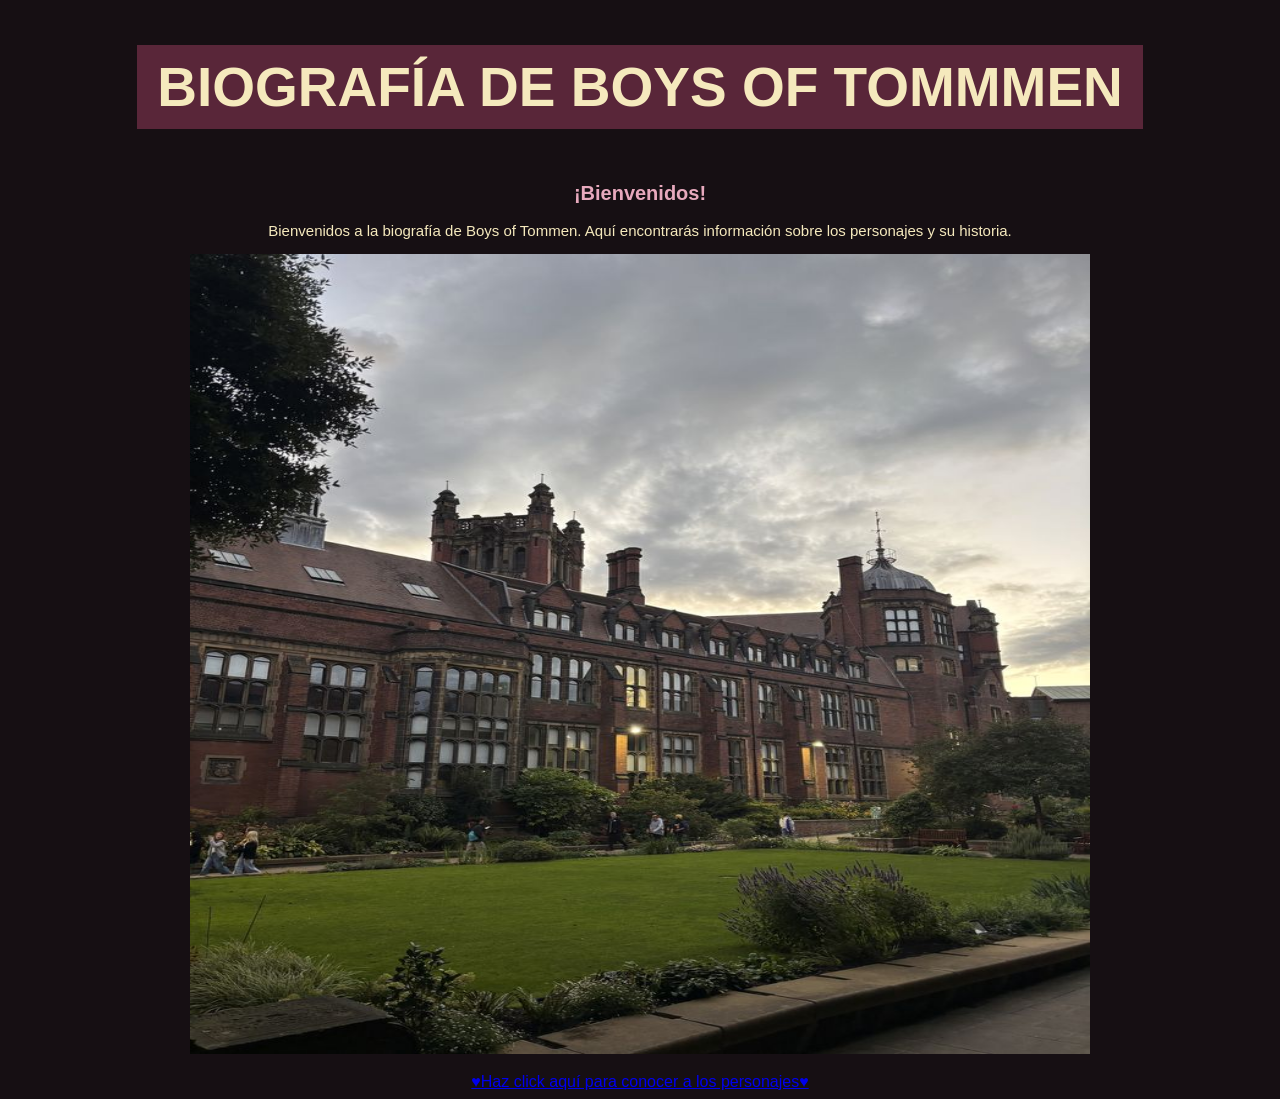
<file: index.html>
<!DOCTYPE html>
<html lang="en">
<head>
    <meta charset="UTF-8">
    <meta name="viewport" content="width=device-width, initial-scale=1.0">
    <title>Document</title>
    <link rel="stylesheet" href="Biografia Tommen.css">
</head>
<body>

    <header>
   <h1>BIOGRAFÍA DE BOYS OF TOMMMEN</h1> 
 <h2>¡Bienvenidos!</h2>
        <p>
            Bienvenidos a la biografía de Boys of Tommen. Aquí encontrarás información sobre los personajes y su historia.
            <center><img src="newcastle university _3.jpg" alt="portada" width="900" height="800"></center>
        </p>
        </header>

        <nav>
   <a href="#" class="boton-redirección"></a>
          <a href="Biografia 2.html">♥Haz click aquí para conocer a los personajes♥</a>
          </nav>
</body>
</html>
</file>
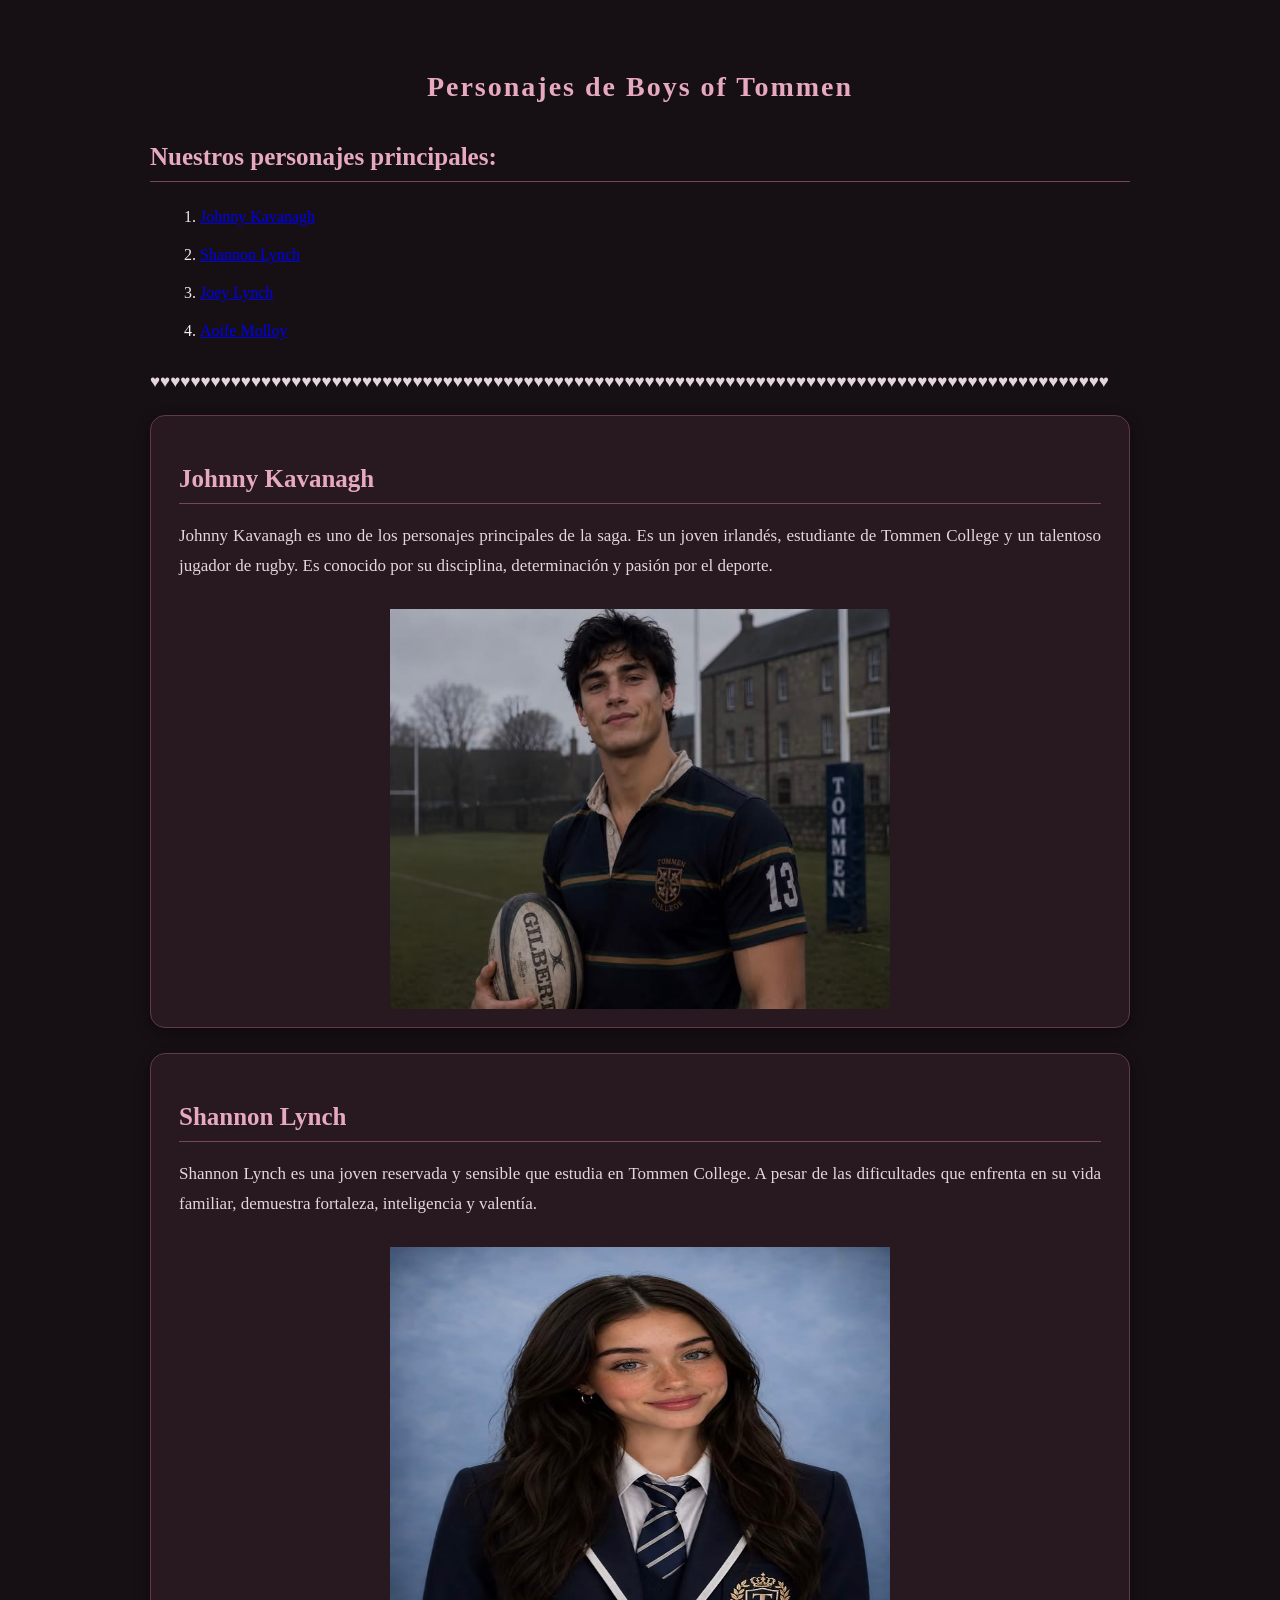
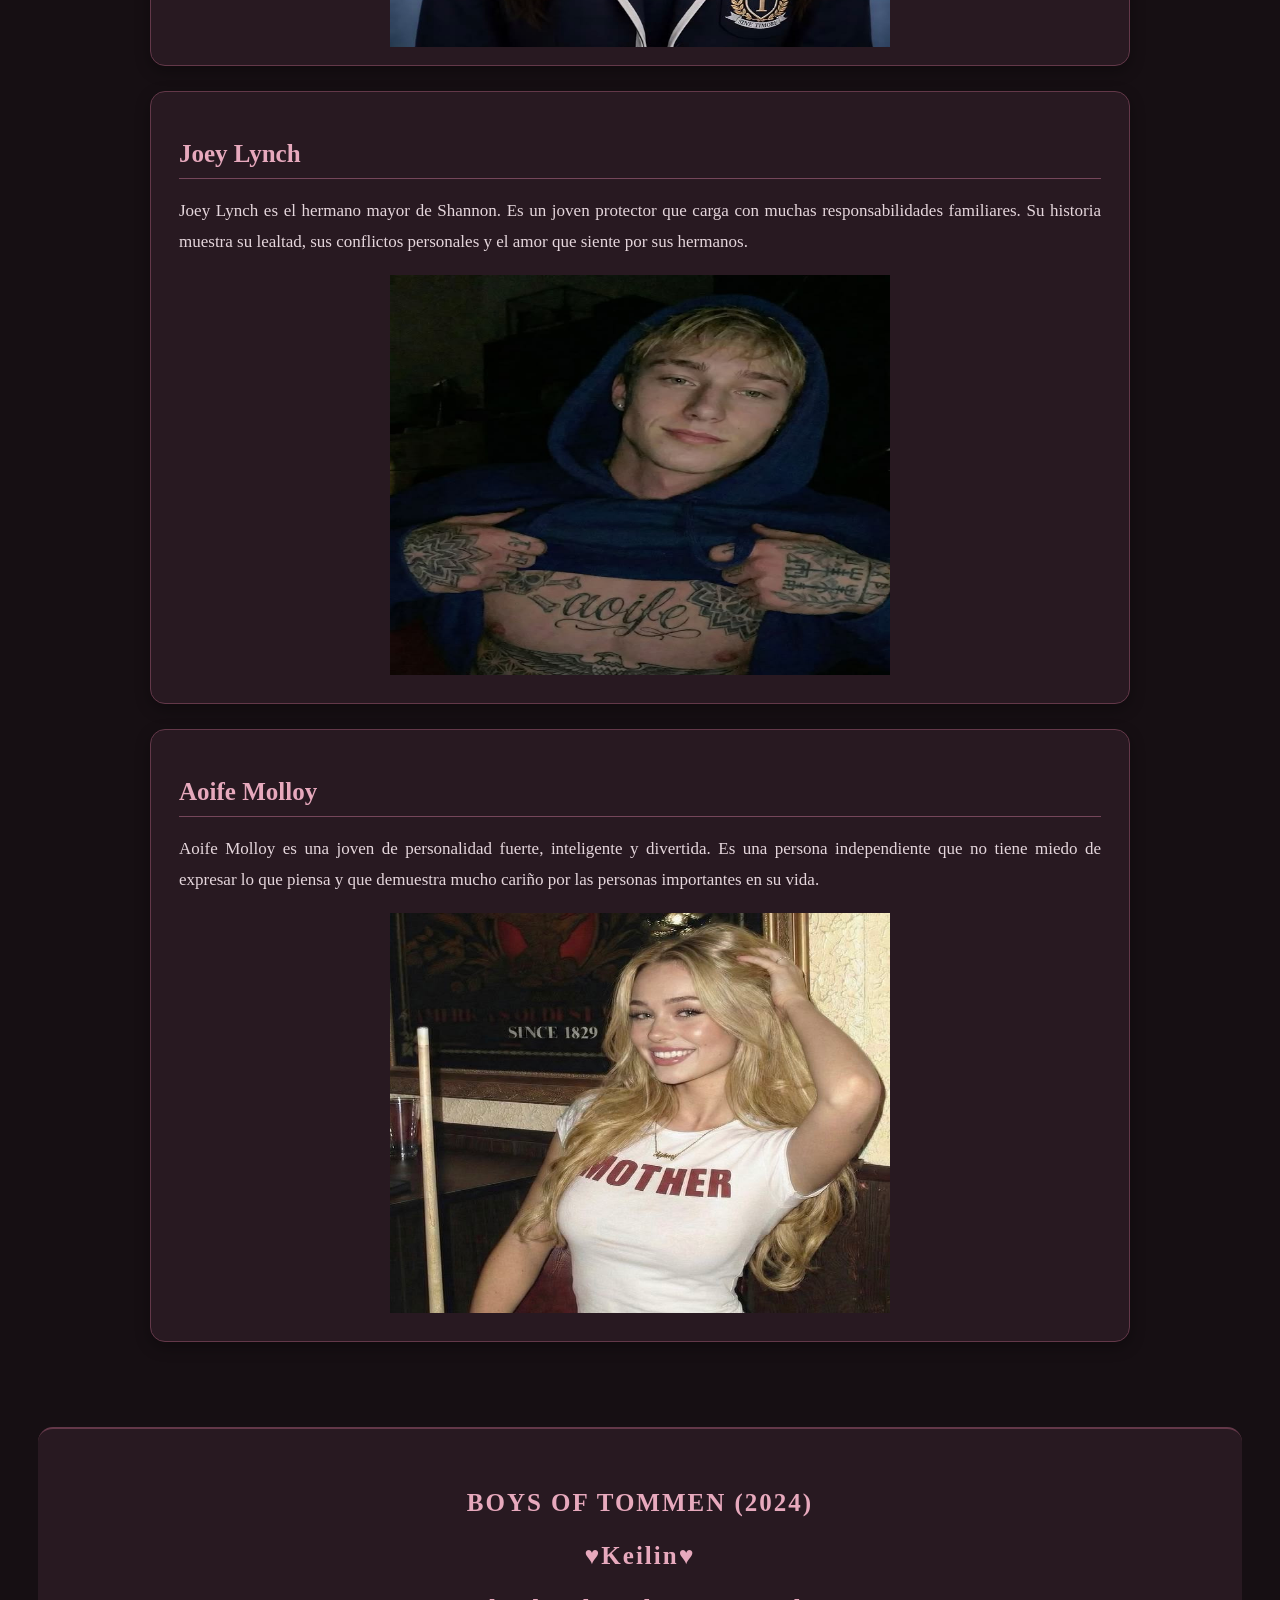
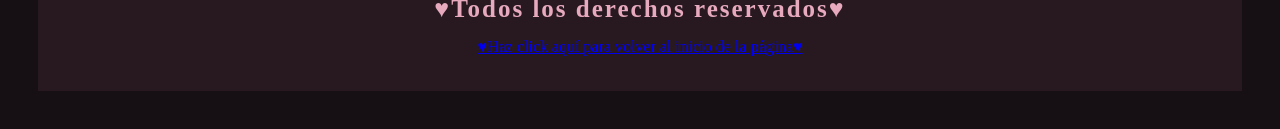
<file: Biografia 2.html>
<html lang="en">
<head>
    <meta charset="UTF-8">
    <meta name="viewport" content="width=device-width, initial-scale=1.0">
    <title>Document</title>
    <link rel="stylesheet" href="Biografia 2.css">
</head>
<body>
<main>
    <section>
        <h1>Personajes de Boys of Tommen</h1>
        <h2 class="Hello">Nuestros personajes principales:</h2>
<nav>
    <ol>
       <section><li><a href="#Johnny Kavanagh">Johnny Kavanagh</a></li></section>
        <section><li><a href="#Shannon Lynch">Shannon Lynch</a></li></section>
        <section><li><a href="#Joey Lynch">Joey Lynch</a></li></section>
        <section><li><a href="#Aoife Molloy">Aoife Molloy</a></li></section>
    </ol>
</nav>

 <p>♥♥♥♥♥♥♥♥♥♥♥♥♥♥♥♥♥♥♥♥♥♥♥♥♥♥♥♥♥♥♥♥♥♥♥♥♥♥♥♥♥♥♥♥♥♥♥♥♥♥♥♥♥♥♥♥♥♥♥♥♥♥♥♥♥♥♥♥♥♥♥♥♥♥♥♥♥♥♥♥♥♥♥♥♥♥♥♥♥♥♥♥♥♥♥</p>
        <article>
            <section id="Johnny Kavanagh">
            <h2>Johnny Kavanagh</h2>
            <p>
                Johnny Kavanagh es uno de los personajes principales
                de la saga. Es un joven irlandés, estudiante de Tommen
                College y un talentoso jugador de rugby. Es conocido
                por su disciplina, determinación y pasión por el deporte.
            </p>
            </section>
            <center><img src="938719116101876448 (1).jpg" alt="Johnny Kavanagh" width="500" height="400"></center>
        </article>

        <article>
            <section id="Shannon Lynch">
            <h2>Shannon Lynch</h2>
            <p>
                Shannon Lynch es una joven reservada y sensible que
                estudia en Tommen College. A pesar de las dificultades
                que enfrenta en su vida familiar, demuestra fortaleza,
                inteligencia y valentía.
            </p>
            </section>
            <center><img src="Shannon Lynch (1).jpg" alt="Shannon Lynch" width="500" height="400"></center>
        </article>

        <article>
            <section id="Joey Lynch">
            <h2>Joey Lynch</h2>
            <p>
                Joey Lynch es el hermano mayor de Shannon. Es un joven
                protector que carga con muchas responsabilidades
                familiares. Su historia muestra su lealtad, sus conflictos
                personales y el amor que siente por sus hermanos.
            </p>
            <center><img src="605663849935418993.jpg" alt="Joey Lynch" width="500" height="400"></center>
            </section>
        </article>

        <article>
            <section id="Aoife Molloy">
            <h2>Aoife Molloy</h2>
            <p>
                Aoife Molloy es una joven de personalidad fuerte,
                inteligente y divertida. Es una persona independiente
                que no tiene miedo de expresar lo que piensa y que
                demuestra mucho cariño por las personas importantes
                en su vida.
            </p>
            <center><img src="ᝰ_ᐟ — aoife molloy _ saving_redeeming 6.jpg" alt="Aoife Molloy" width="500" height="400"></center>
            </section>
        </article>

    </section>
</main>

<footer>
    <h3>BOYS OF TOMMEN (2024)</h3>
<h3>♥Keilin♥</h3>
<h3>♥Todos los derechos reservados♥</h3>
 <nav>
   <a href="#" class="boton-redirección"></a>
<a href="index.html">♥Haz click aquí para volver al inicio de la página♥</a>
          </nav>
</footer>

</body>
</html>
</file>
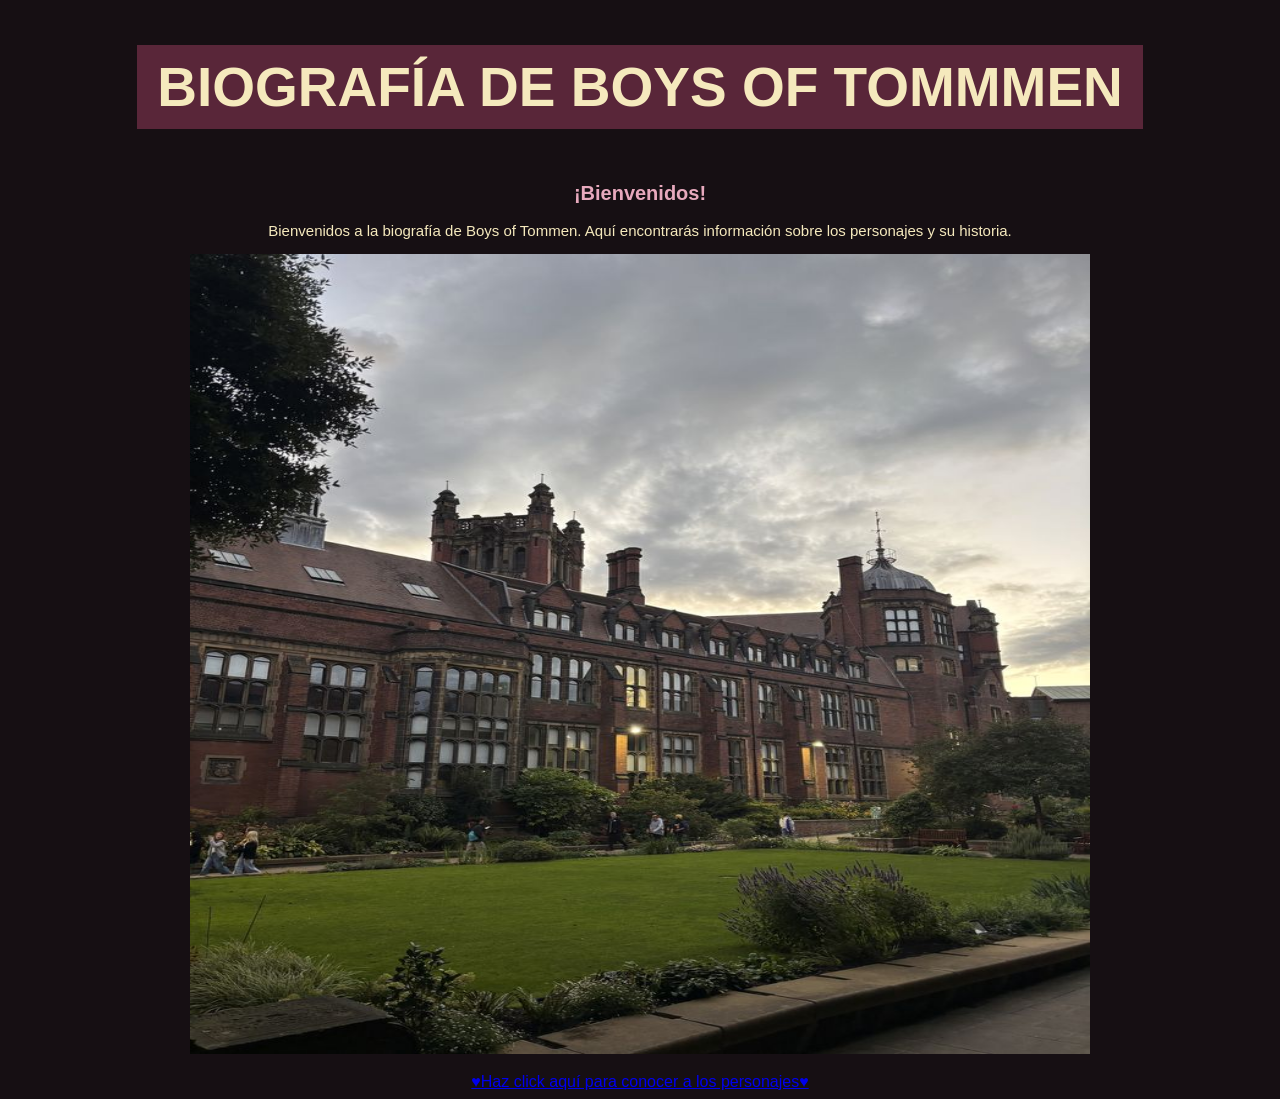
<file: Biografia Tommem.html>
<!DOCTYPE html>
<html lang="en">
<head>
    <meta charset="UTF-8">
    <meta name="viewport" content="width=device-width, initial-scale=1.0">
    <title>Document</title>
    <link rel="stylesheet" href="Biografia Tommen.css">
</head>
<body>

    <header>
   <h1>BIOGRAFÍA DE BOYS OF TOMMMEN</h1> 
 <h2>¡Bienvenidos!</h2>
        <p>
            Bienvenidos a la biografía de Boys of Tommen. Aquí encontrarás información sobre los personajes y su historia.
            <center><img src="newcastle university _3.jpg" alt="portada" width="900" height="800"></center>
        </p>
        </header>

        <nav>
   <a href="#" class="boton-redirección"></a>
          <a href="Biografia 2.html">♥Haz click aquí para conocer a los personajes♥</a>
          </nav>
</body>
</html>
</file>
<file: Biografia Tommen.css>
body {
    background-color: #160f13;
    font-family: Arial;
    text-align: center;
}

h1 {
    color: #f5e9bd;
    font-size: 55px;
    background-color: #592639;
    display: inline-block;
    padding: 10px 20px;
}
h2 {
    color: #e7a9bd;
    font-size: 20px;
}

p {
    color: #f5e9bd;
    font-size: 15px;
}

.Hello {
    color: #e7a9bd;
    font-size: 50px;
}


button {
    background-color: #702C43;
    color: rgb(255, 255, 255);
    padding: 12px 25px;
    border: none;
    border-radius: 10px;
}
</file>
<file: Biografia 2.css>
body {
    background: #160f13;
    color: #f5e9ed;
    font-family: Georgia, serif;
    padding: 30px;
}
main {
    max-width: 1000px;
    margin: auto;
}
section {
    padding: 30px;
}
h1 {
    text-align: center;
    color: #e7a9bd;
    font-size: 38px;
    margin-bottom: 40px;
    letter-spacing: 2px;
}
article {
    background: #281921;
    border: 1px solid #633849;
    border-radius: 15px;
    padding: 25px;
    margin-bottom: 25px;
    transition: 0.3s;
    box-shadow: 0 5px 15px #00000050;
}
article:hover {
    transform: translateY(-5px);
    border-color: #d18ba5;
    box-shadow: 0 8px 25px #a34c6b35;
}

h2 {
    color: #e7a9bd;
    font-size: 25px;
    margin-bottom: 15px;
    border-bottom: 1px solid #75465a;
    padding-bottom: 10px;
}
p {
    color: #e5d6dc;
    font-size: 17px;
    line-height: 1.8;
    text-align: justify;
}
 section {
        padding: 10px;
    }

    h1 {
        font-size: 28px;
    }

    article {
        padding: 18px;
    }
    footer {
    background: #281921;
    border-top: 2px solid #633849;
    text-align: center;
    padding: 35px 20px;
    margin-top: 50px;
    border-radius: 15px 15px 0 0;
}

footer h3 {
    color: #e7a9bd;
    font-size: 25px;
    margin-bottom: 15px;
    letter-spacing: 2px;
}
</file>
